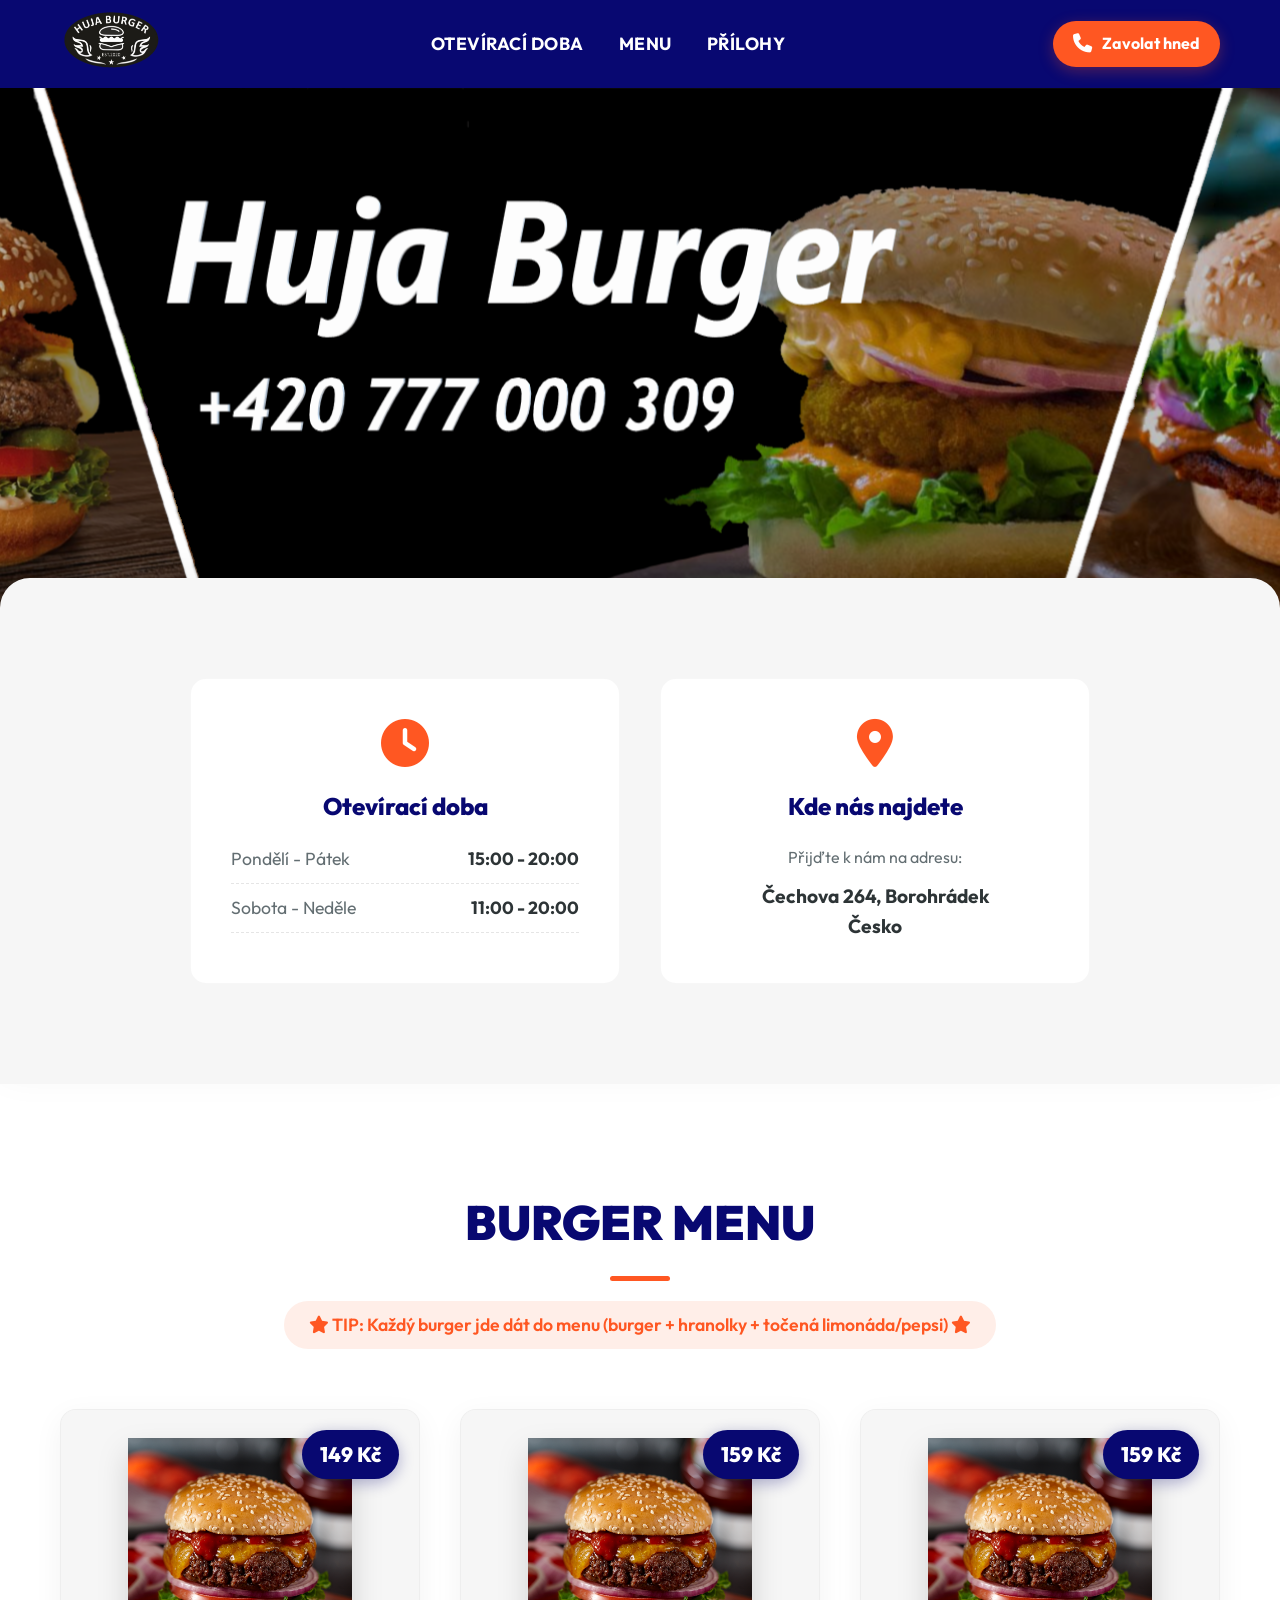
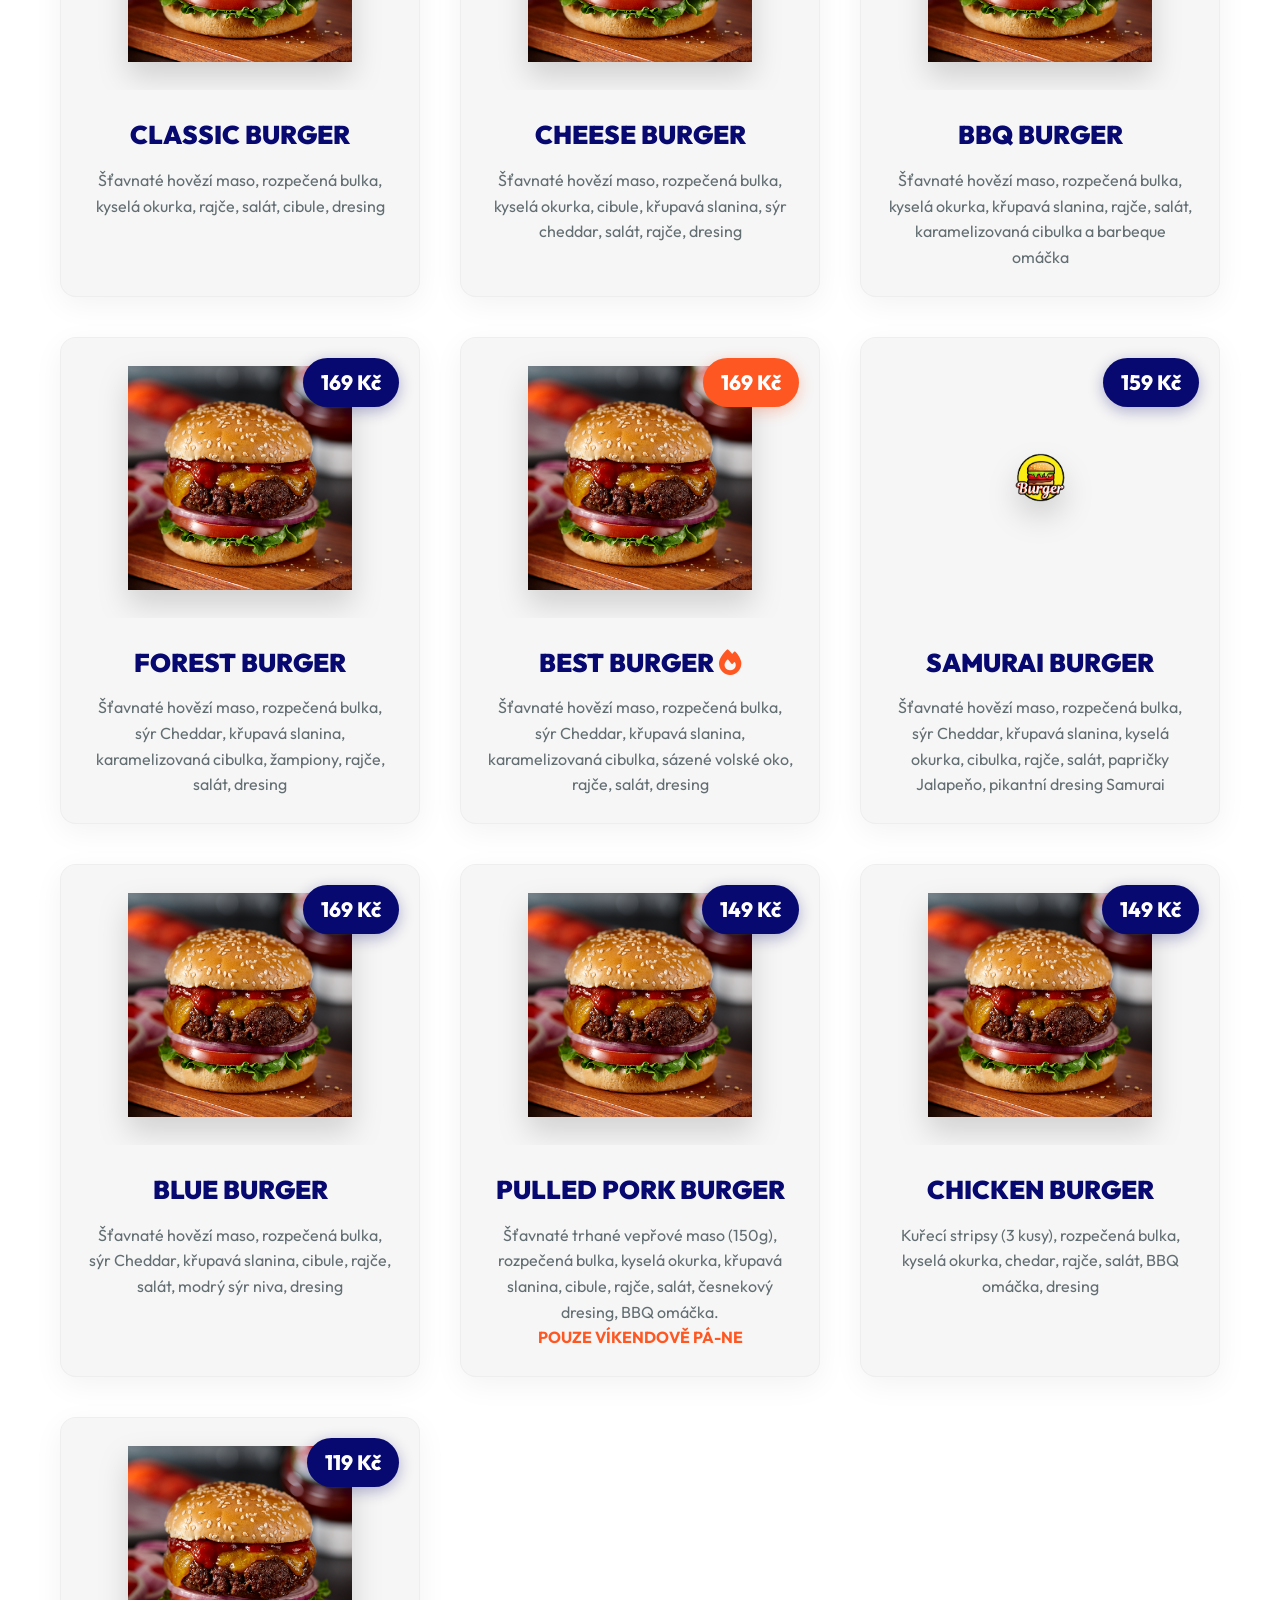
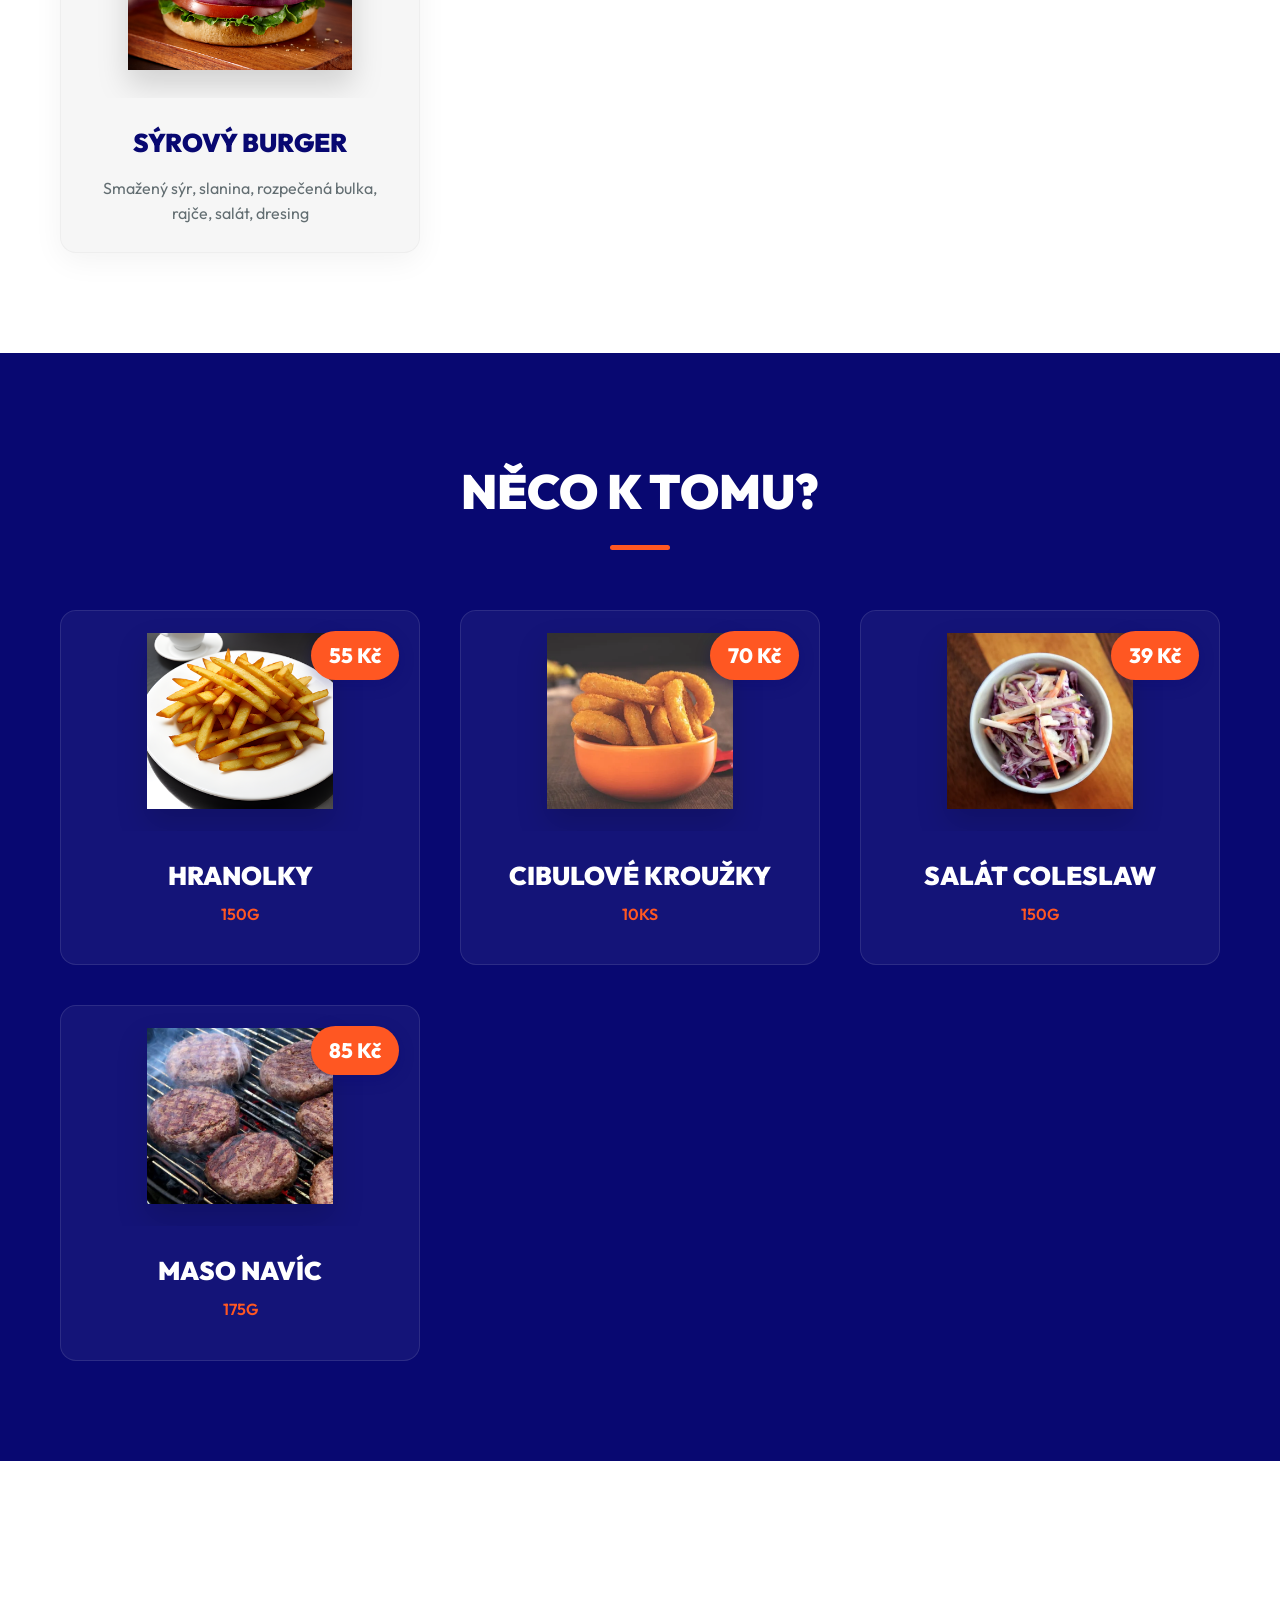
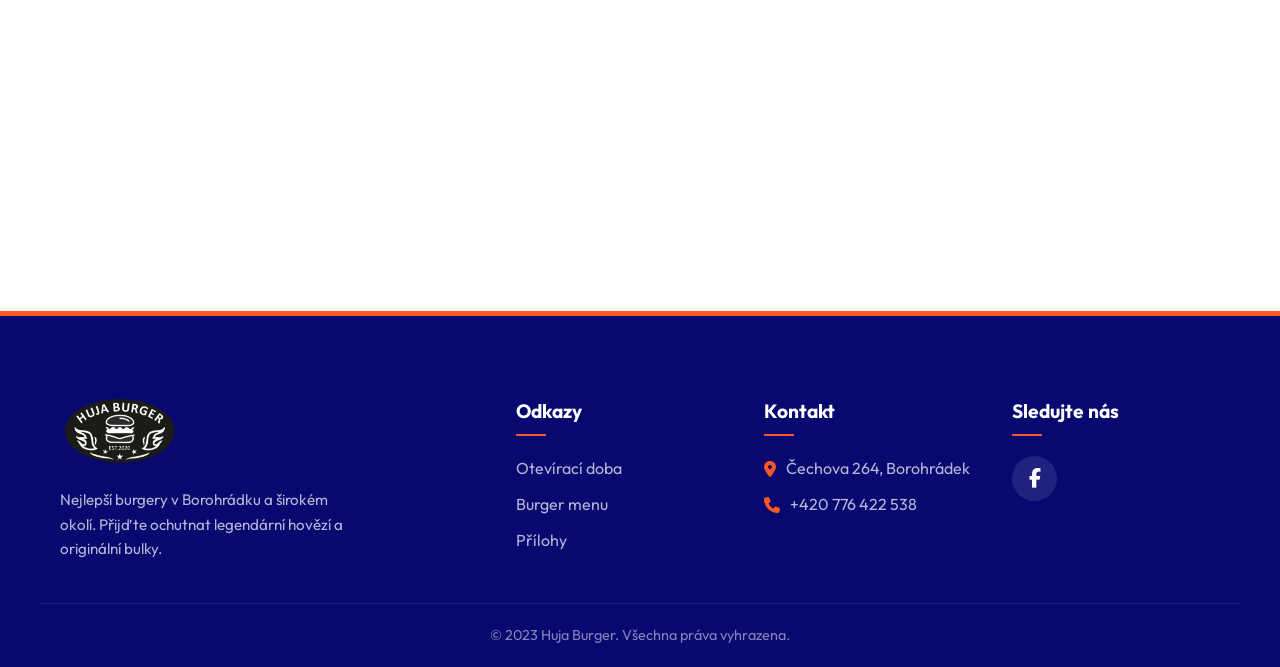
<file: index.html>
<!DOCTYPE html>
<html lang="cs">
<head>
    <meta charset="UTF-8">
    <meta http-equiv="refresh" content="0; url=v2-moderni-verze/index.html">
    <title>Přesměrování na novou verzi...</title>
</head>
<body>
    <p>Probíhá přesměrování na modernizovanou verzi webu...</p>
    <p>Pokud k přesměrování nedojde automaticky, <a href="v2-moderni-verze/index.html">klikněte zde</a>.</p>
</body>
</html>
</file>
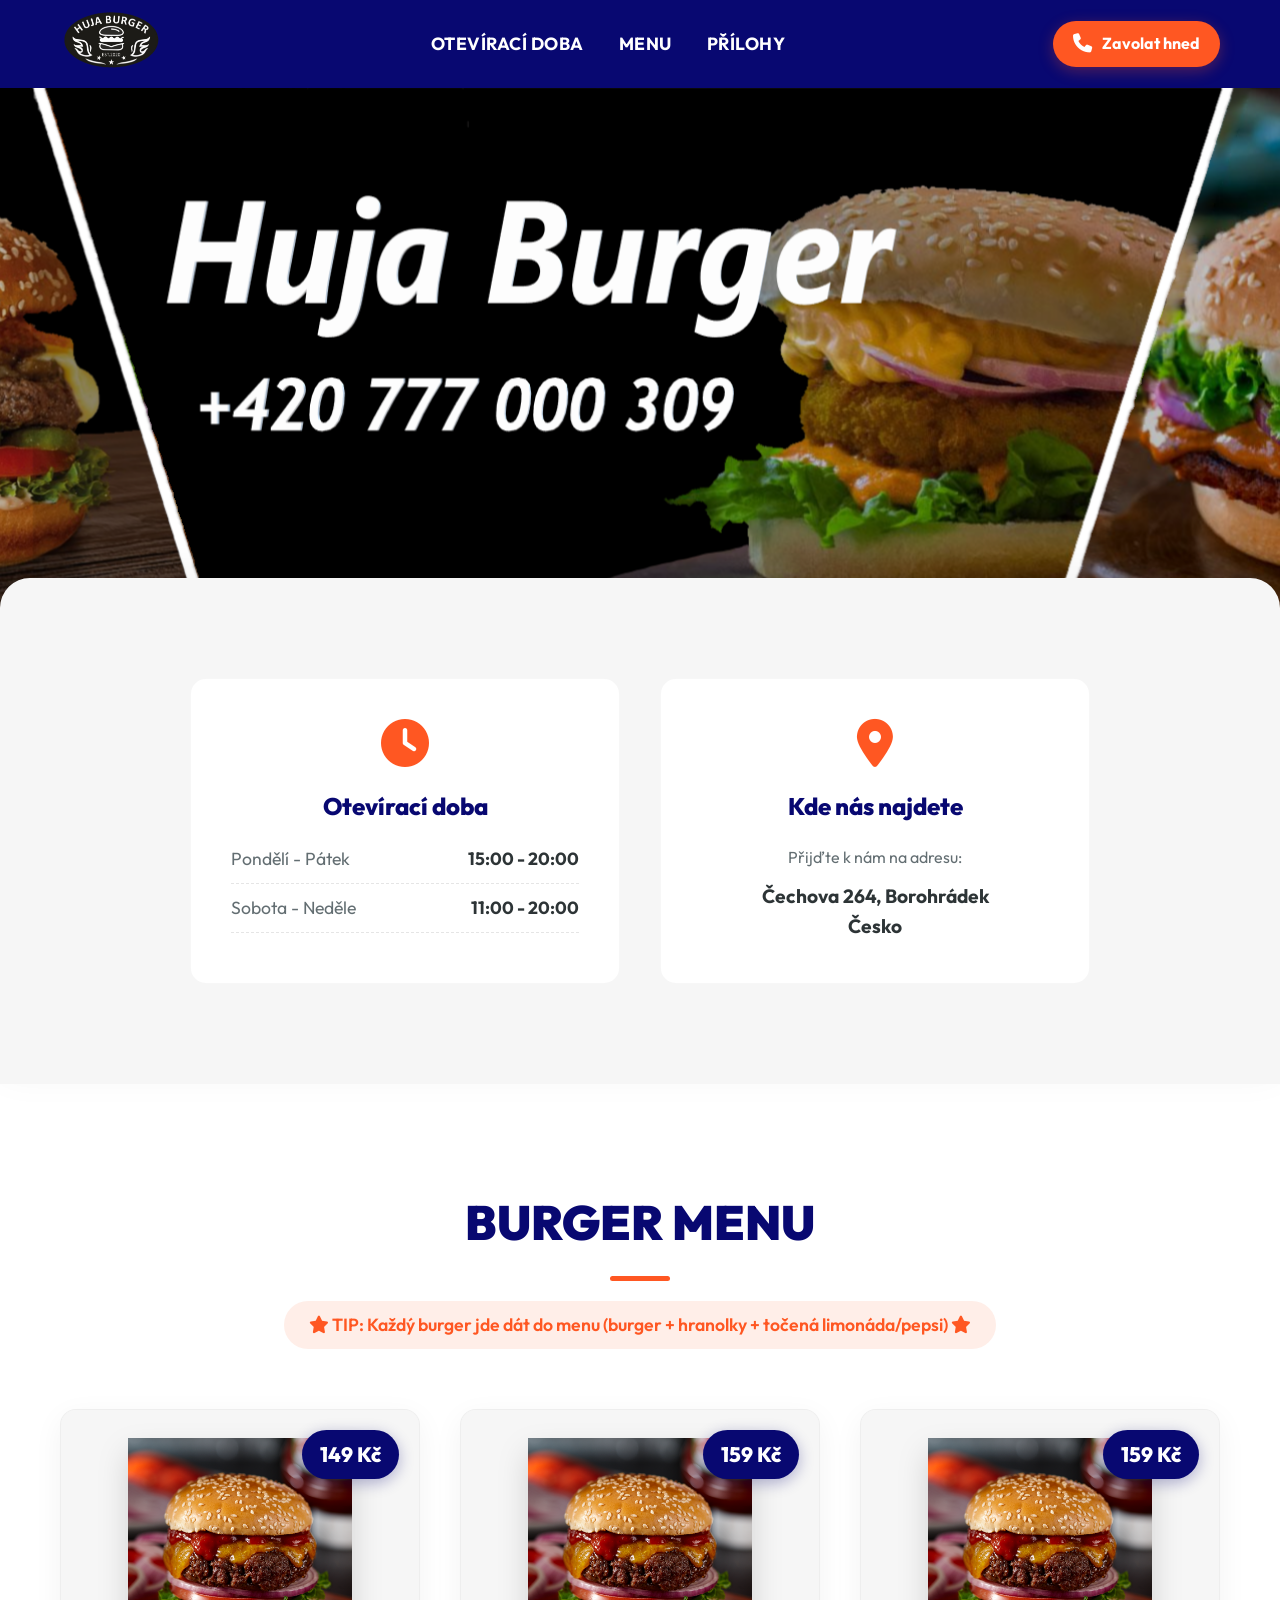
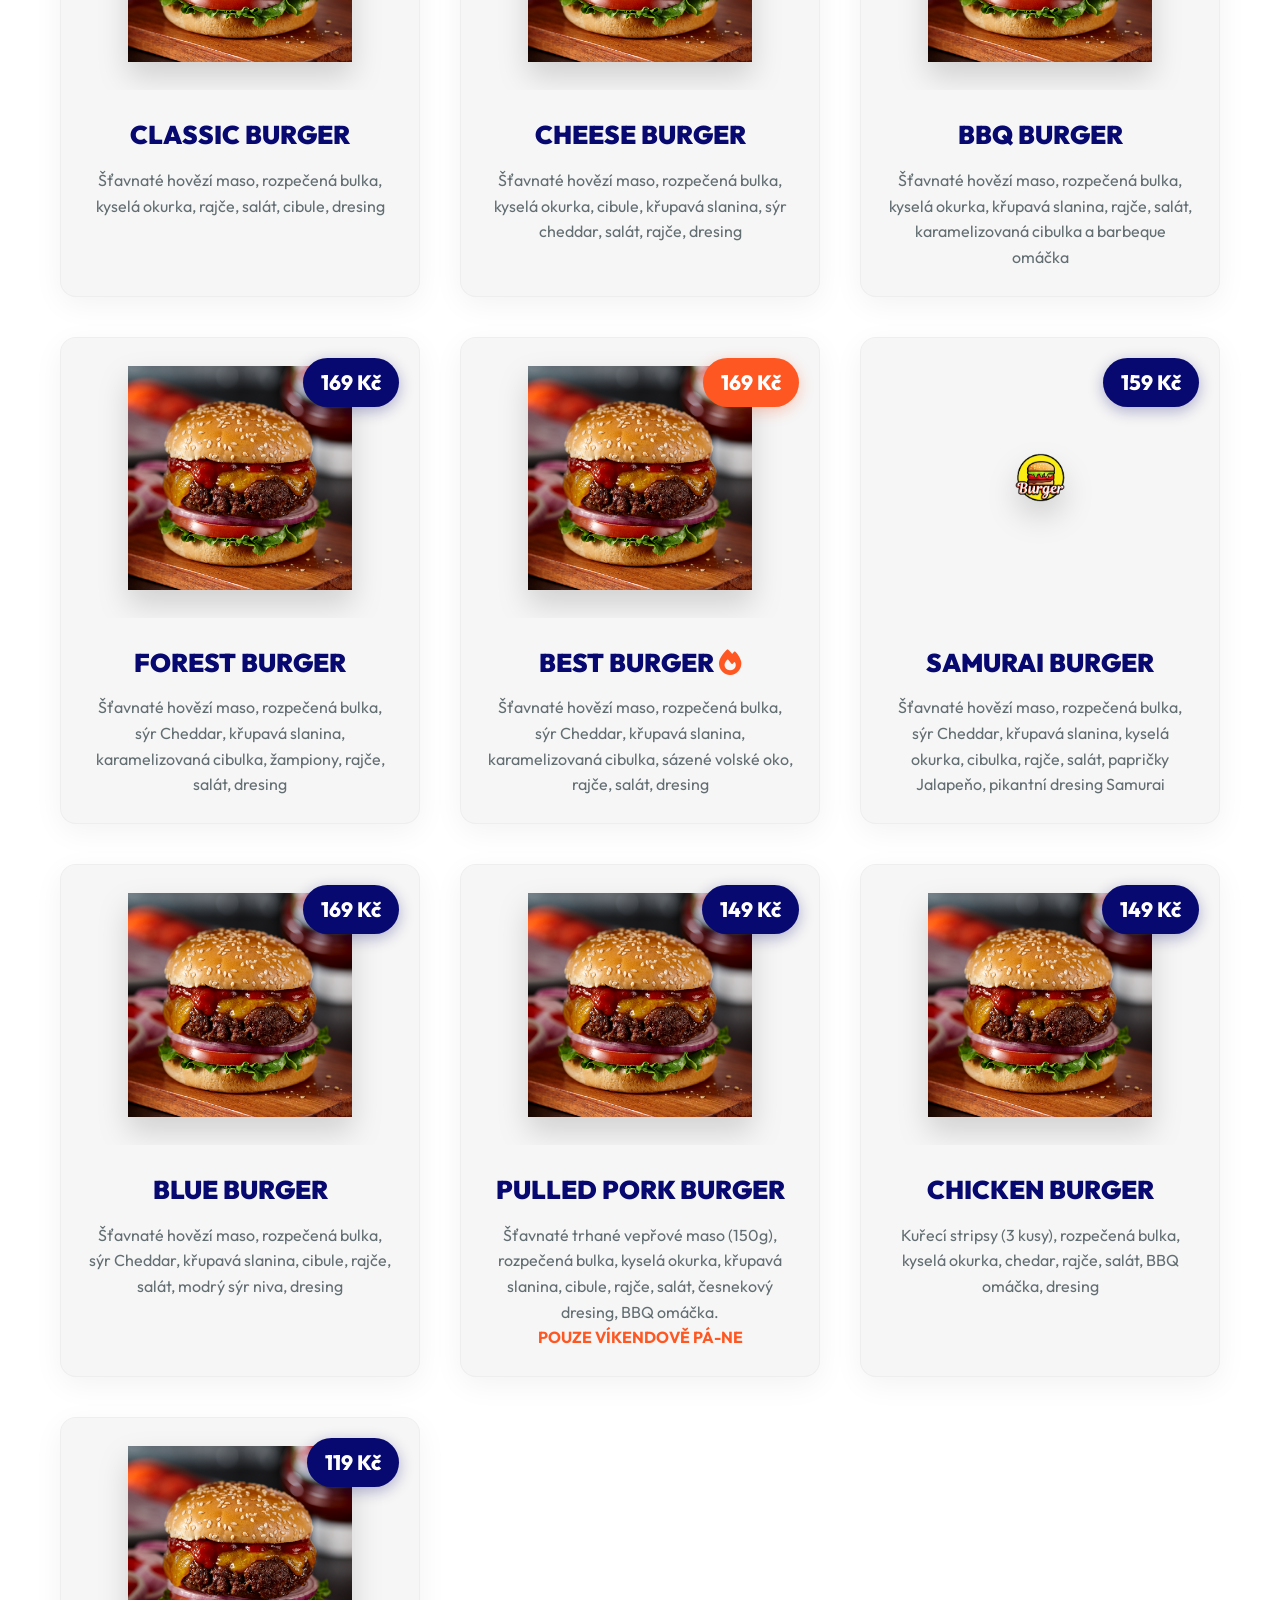
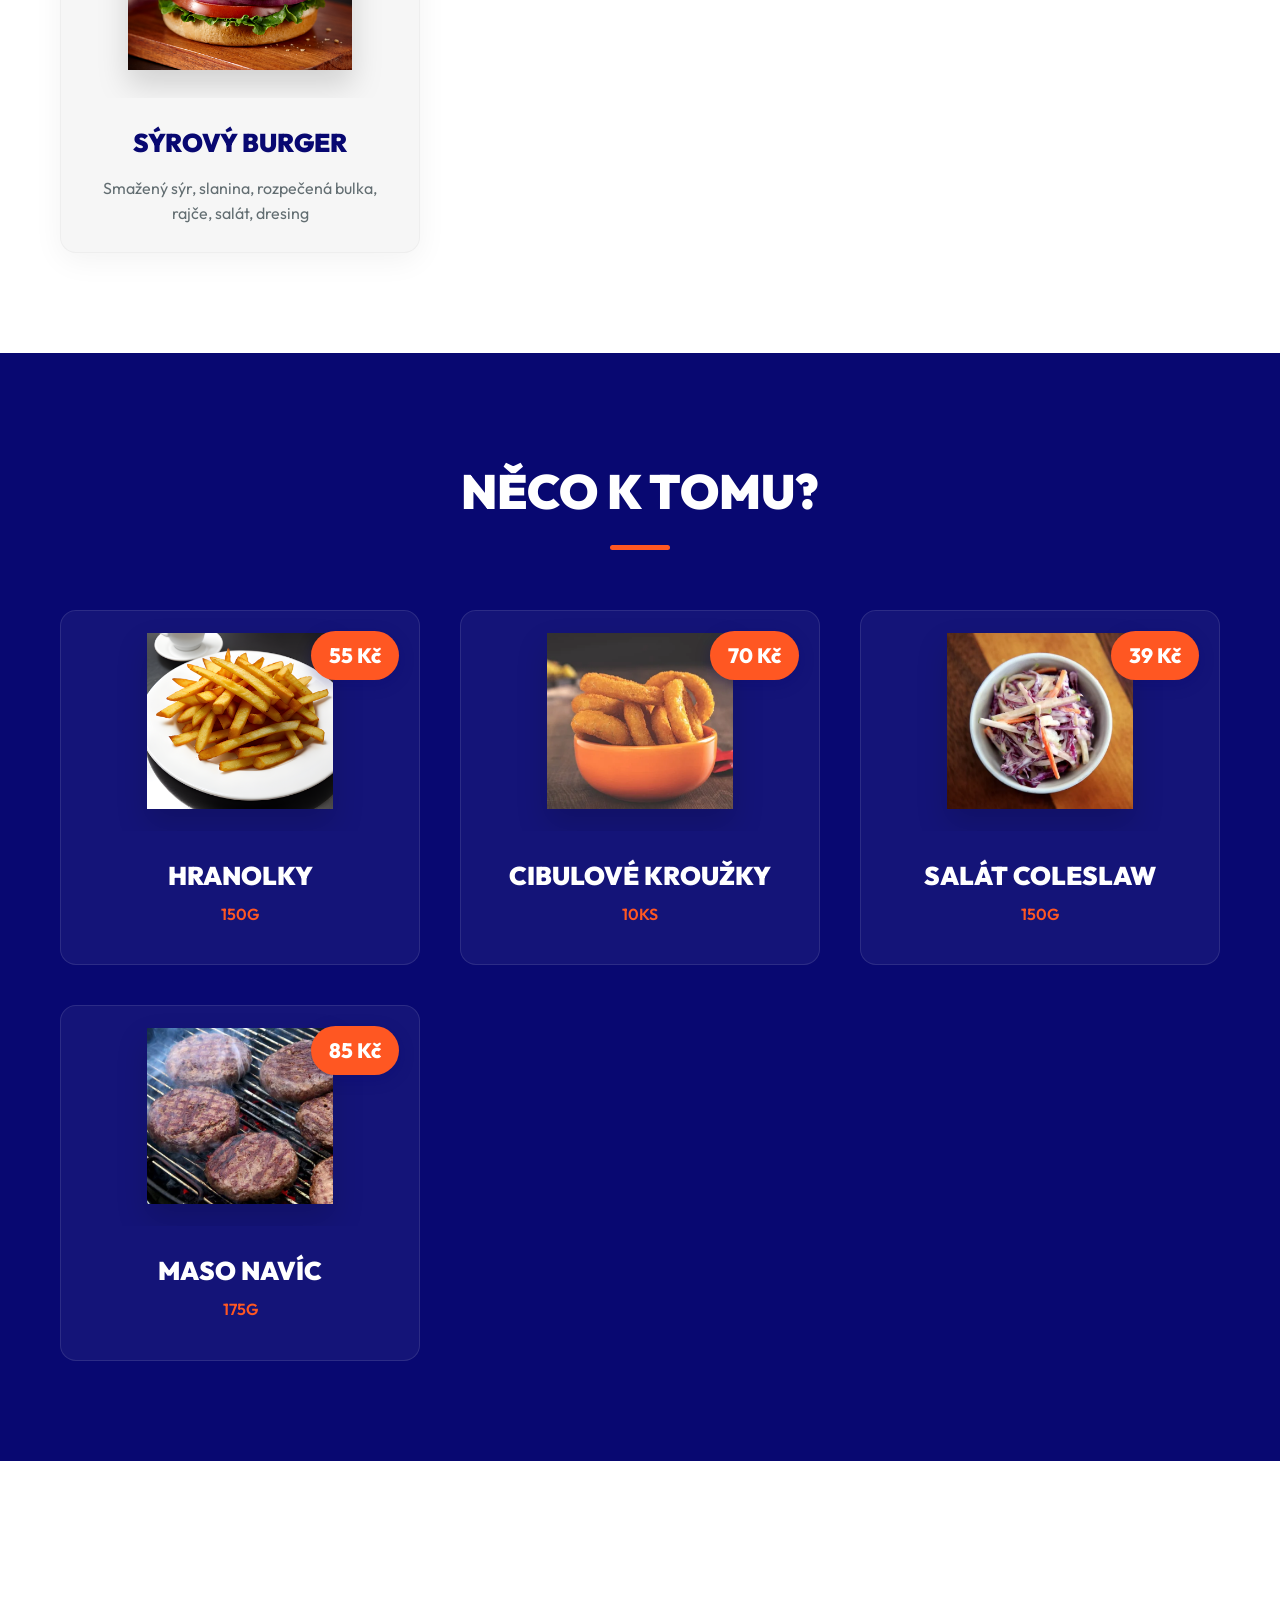
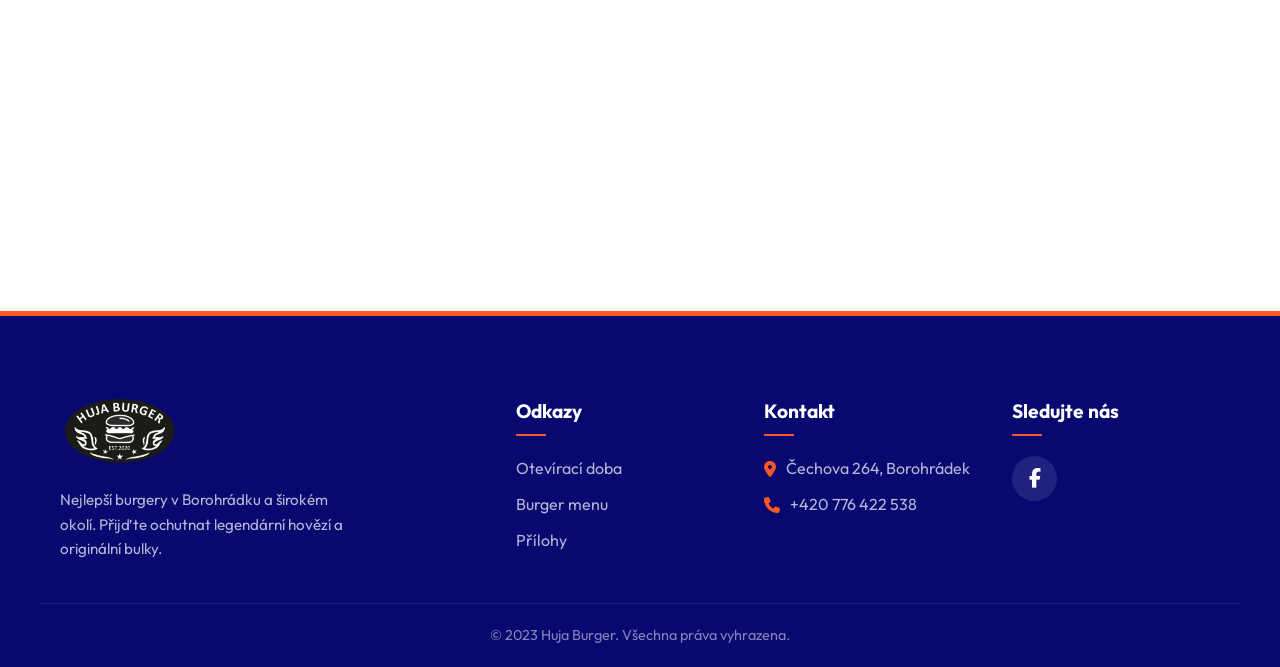
<file: v2-moderni-verze/index.html>
<!DOCTYPE html>
<html lang="cs">
<head>
    <meta charset="UTF-8">
    <meta name="viewport" content="width=device-width, initial-scale=1.0">
    <title>Huja-Burger - To pravé pro gurmány</title>
    <link rel="icon" type="image/png" href="assets/h.png">
    <!-- Font Awesome pro ikonky -->
    <link rel="stylesheet" href="https://cdnjs.cloudflare.com/ajax/libs/font-awesome/6.4.2/css/all.min.css">
    <!-- Google Fonts -->
    <link href="https://fonts.googleapis.com/css2?family=Outfit:wght@300;400;600;800;900&display=swap" rel="stylesheet">
    <!-- Hlavní CSS -->
    <link rel="stylesheet" href="style.css">
</head>
<body>
    <!-- Navigace -->
    <header class="navbar">
        <div class="nav-container">
            <a href="#" class="logo-link">
                <img src="assets/huja burger logo 2.png" alt="Huja Burger Logo" class="logo">
            </a>
            <nav class="nav-links">
                <a href="#info" class="nav-item">Otevírací doba</a>
                <a href="#menu" class="nav-item">Menu</a>
                <a href="#sides" class="nav-item">Přílohy</a>
            </nav>
            <a href="tel:+420776422538" class="phone-button" title="Zavolat nám">
                <i class="fa-solid fa-phone phone-icon"></i>
                <span class="phone-text">Zavolat hned</span>
            </a>
        </div>
    </header>

    <main>
        <!-- Hero Sekce -->
        <section class="hero" id="home">
            <!-- Původní banner s textem uvnitř obrázku -->
        </section>

        <!-- Informace (Otevírací doba) -->
        <section class="info-section" id="info">
            <div class="container">
                <div class="info-grid">
                    <div class="info-card">
                        <i class="fa-solid fa-clock info-icon"></i>
                        <h2 class="info-title">Otevírací doba</h2>
                        <ul class="hours-list">
                            <li><span>Pondělí - Pátek</span> <span class="time">15:00 - 20:00</span></li>
                            <li><span>Sobota - Neděle</span> <span class="time">11:00 - 20:00</span></li>
                        </ul>
                    </div>
                    <div class="info-card">
                        <i class="fa-solid fa-location-dot info-icon"></i>
                        <h2 class="info-title">Kde nás najdete</h2>
                        <p class="location-desc">Přijďte k nám na adresu:</p>
                        <p class="location-address">Čechova 264, Borohrádek<br>Česko</p>
                    </div>
                </div>
            </div>
        </section>

        <!-- Menu sekce (Burgery) -->
        <section class="menu-section" id="menu">
            <div class="container">
                <div class="section-header">
                    <h2 class="section-title">Burger menu</h2>
                    <div class="divider"></div>
                    <p class="special-note"><i class="fa-solid fa-star"></i> TIP: Každý burger jde dát do menu (burger + hranolky + točená limonáda/pepsi) <i class="fa-solid fa-star"></i></p>
                </div>
                
                <div class="grid-container">
                    <!-- Burger 1 -->
                    <article class="food-card">
                        <div class="img-wrapper">
                            <img src="assets/burger 1.png" alt="Classic Burger" class="food-image">
                            <div class="price-tag">149 Kč</div>
                        </div>
                        <div class="food-details">
                            <h3 class="food-name">Classic Burger</h3>
                            <p class="food-desc">Šťavnaté hovězí maso, rozpečená bulka, kyselá okurka, rajče, salát, cibule, dresing</p>
                        </div>
                    </article>

                    <!-- Burger 2 -->
                    <article class="food-card">
                        <div class="img-wrapper">
                            <img src="assets/burger 1.png" alt="Cheese Burger" class="food-image">
                            <div class="price-tag">159 Kč</div>
                        </div>
                        <div class="food-details">
                            <h3 class="food-name">Cheese Burger</h3>
                            <p class="food-desc">Šťavnaté hovězí maso, rozpečená bulka, kyselá okurka, cibule, křupavá slanina, sýr cheddar, salát, rajče, dresing</p>
                        </div>
                    </article>

                    <!-- Burger 3 -->
                    <article class="food-card">
                        <div class="img-wrapper">
                            <img src="assets/burger 1.png" alt="BBQ Burger" class="food-image">
                            <div class="price-tag">159 Kč</div>
                        </div>
                        <div class="food-details">
                            <h3 class="food-name">BBQ Burger</h3>
                            <p class="food-desc">Šťavnaté hovězí maso, rozpečená bulka, kyselá okurka, křupavá slanina, rajče, salát, karamelizovaná cibulka a barbeque omáčka</p>
                        </div>
                    </article>

                    <!-- Burger 4 -->
                    <article class="food-card">
                        <div class="img-wrapper">
                            <img src="assets/burger 1.png" alt="Forest Burger" class="food-image">
                            <div class="price-tag">169 Kč</div>
                        </div>
                        <div class="food-details">
                            <h3 class="food-name">Forest Burger</h3>
                            <p class="food-desc">Šťavnaté hovězí maso, rozpečená bulka, sýr Cheddar, křupavá slanina, karamelizovaná cibulka, žampiony, rajče, salát, dresing</p>
                        </div>
                    </article>

                    <!-- Burger 5 -->
                    <article class="food-card">
                        <div class="img-wrapper">
                            <img src="assets/burger 1.png" alt="Best Burger" class="food-image">
                            <div class="price-tag hot-tag">169 Kč</div>
                        </div>
                        <div class="food-details">
                            <h3 class="food-name">Best Burger <i class="fa-solid fa-fire text-accent"></i></h3>
                            <p class="food-desc">Šťavnaté hovězí maso, rozpečená bulka, sýr Cheddar, křupavá slanina, karamelizovaná cibulka, sázené volské oko, rajče, salát, dresing</p>
                        </div>
                    </article>

                    <!-- Burger 6 -->
                    <article class="food-card">
                        <div class="img-wrapper">
                            <img src="assets/burger 6.png" alt="Samurai Burger" class="food-image">
                            <div class="price-tag">159 Kč</div>
                        </div>
                        <div class="food-details">
                            <h3 class="food-name">Samurai Burger</h3>
                            <p class="food-desc">Šťavnaté hovězí maso, rozpečená bulka, sýr Cheddar, křupavá slanina, kyselá okurka, cibulka, rajče, salát, papričky Jalapeňo, pikantní dresing Samurai</p>
                        </div>
                    </article>

                    <!-- Burger 7 -->
                    <article class="food-card">
                        <div class="img-wrapper">
                            <img src="assets/burger 1.png" alt="Blue Burger" class="food-image">
                            <div class="price-tag">169 Kč</div>
                        </div>
                        <div class="food-details">
                            <h3 class="food-name">Blue Burger</h3>
                            <p class="food-desc">Šťavnaté hovězí maso, rozpečená bulka, sýr Cheddar, křupavá slanina, cibule, rajče, salát, modrý sýr niva, dresing</p>
                        </div>
                    </article>

                    <!-- Burger 8 -->
                    <article class="food-card">
                        <div class="img-wrapper">
                            <img src="assets/burger 1.png" alt="Pulled Pork Burger" class="food-image">
                            <div class="price-tag weekend-tag">149 Kč</div>
                        </div>
                        <div class="food-details">
                            <h3 class="food-name">Pulled Pork Burger</h3>
                            <p class="food-desc">Šťavnaté trhané vepřové maso (150g), rozpečená bulka, kyselá okurka, křupavá slanina, cibule, rajče, salát, česnekový dresing, BBQ omáčka. <br><strong class="text-accent">POUZE VÍKENDOVĚ PÁ-NE</strong></p>
                        </div>
                    </article>

                    <!-- Burger 9 -->
                    <article class="food-card">
                        <div class="img-wrapper">
                            <img src="assets/burger 1.png" alt="Chicken Burger" class="food-image">
                            <div class="price-tag">149 Kč</div>
                        </div>
                        <div class="food-details">
                            <h3 class="food-name">Chicken Burger</h3>
                            <p class="food-desc">Kuřecí stripsy (3 kusy), rozpečená bulka, kyselá okurka, chedar, rajče, salát, BBQ omáčka, dresing</p>
                        </div>
                    </article>

                    <!-- Burger 10 -->
                    <article class="food-card">
                        <div class="img-wrapper">
                            <img src="assets/burger 1.png" alt="Sýrový Burger" class="food-image">
                            <div class="price-tag">119 Kč</div>
                        </div>
                        <div class="food-details">
                            <h3 class="food-name">Sýrový Burger</h3>
                            <p class="food-desc">Smažený sýr, slanina, rozpečená bulka, rajče, salát, dresing</p>
                        </div>
                    </article>
                </div>
            </div>
        </section>

        <!-- Sekce Přílohy -->
        <section class="sides-section" id="sides">
            <div class="container">
                <div class="section-header">
                    <h2 class="section-title">Něco k tomu?</h2>
                    <div class="divider"></div>
                </div>
                
                <div class="grid-container">
                    <article class="food-card side-card">
                        <div class="img-wrapper">
                            <img src="assets/hranolky.png" alt="Hranolky" class="food-image">
                            <div class="price-tag">55 Kč</div>
                        </div>
                        <div class="food-details">
                            <h3 class="food-name">Hranolky <span class="weight">150g</span></h3>
                        </div>
                    </article>

                    <article class="food-card side-card">
                        <div class="img-wrapper">
                            <img src="assets/kroužky.png" alt="Cibulové kroužky" class="food-image">
                            <div class="price-tag">70 Kč</div>
                        </div>
                        <div class="food-details">
                            <h3 class="food-name">Cibulové kroužky <span class="weight">10ks</span></h3>
                        </div>
                    </article>

                    <article class="food-card side-card">
                        <div class="img-wrapper">
                            <img src="assets/salát.png" alt="Salát Coleslaw" class="food-image">
                            <div class="price-tag">39 Kč</div>
                        </div>
                        <div class="food-details">
                            <h3 class="food-name">Salát Coleslaw <span class="weight">150g</span></h3>
                        </div>
                    </article>

                    <article class="food-card side-card">
                        <div class="img-wrapper">
                            <img src="assets/maso.png" alt="Maso navíc" class="food-image">
                            <div class="price-tag">85 Kč</div>
                        </div>
                        <div class="food-details">
                            <h3 class="food-name">Maso navíc <span class="weight">175g</span></h3>
                        </div>
                    </article>
                </div>
            </div>
        </section>

        <!-- Mapa -->
        <section class="map-section">
            <iframe src="https://www.google.com/maps/embed?pb=!1m18!1m12!1m3!1d4901.813142299633!2d16.090111806476735!3d50.09719240830091!2m3!1f0!2f0!3f0!3m2!1i1024!2i768!4f13.1!3m3!1m2!1s0x470ddbbdd74ee56d%3A0xd5b6a28c98f34bc7!2sHuja%20Burger!5e0!3m2!1scs!2scz!4v1691768922115!5m2!1scs!2scz" width="100%" height="450" style="border:0;" allowfullscreen="" loading="lazy" referrerpolicy="no-referrer-when-downgrade"></iframe>
        </section>
    </main>

    <!-- Patička -->
    <footer class="footer">
        <div class="container footer-content">
            <!-- Sloupec 1: Značka -->
            <div class="footer-brand">
                <img src="assets/huja burger logo 2.png" alt="Huja Burger Logo" class="footer-logo">
                <p>Nejlepší burgery v Borohrádku a širokém okolí. Přijďte ochutnat legendární hovězí a originální bulky.</p>
            </div>
            
            <!-- Sloupec 2: Rychlé odkazy -->
            <div class="footer-links">
                <h4>Odkazy</h4>
                <ul>
                    <li><a href="#info">Otevírací doba</a></li>
                    <li><a href="#menu">Burger menu</a></li>
                    <li><a href="#sides">Přílohy</a></li>
                </ul>
            </div>

            <!-- Sloupec 3: Kontakt -->
            <div class="footer-contact">
                <h4>Kontakt</h4>
                <p><i class="fa-solid fa-location-dot"></i> Čechova 264, Borohrádek</p>
                <p><i class="fa-solid fa-phone"></i> +420 776 422 538</p>
            </div>
            
            <!-- Sloupec 4: Sítě -->
            <div class="footer-socials">
                <h4>Sledujte nás</h4>
                <div class="social-icons">
                    <a href="https://www.facebook.com/profile.php?id=100057360073443" target="_blank" rel="noopener noreferrer" class="social-icon" title="Facebook">
                        <i class="fab fa-facebook-f"></i>
                    </a>
                </div>
            </div>
        </div>
        
        <div class="footer-bottom">
            <p>&copy; 2023 Huja Burger. Všechna práva vyhrazena.</p>
        </div>
    </footer>
</body>
</html>
</file>
<file: v2-moderni-verze/style.css>
/* =========================================
   Základní nastavení (Reset a Proměnné)
   ========================================= */
:root {
    --primary-brand: #080871; /* Originální modrá - ponechána pro věrnost značce */
    --accent-color: #ff5722; /* Hřejivá oranžovo-červená barva (chuť k jídlu) */
    --accent-hover: #e64a19;
    --bg-main: #ffffff;
    --bg-card: #f6f6f6; /* Odpovídá původní rgb(246, 246, 246) */
    --text-main: #2d3436;
    --text-muted: #636e72;
    --shadow-soft: 0 8px 30px rgba(0, 0, 0, 0.05);
    --shadow-hover: 0 15px 45px rgba(8, 8, 113, 0.15);
    --border-radius: 16px;
    --transition: all 0.3s cubic-bezier(0.25, 0.8, 0.25, 1);
}

* {
    margin: 0;
    padding: 0;
    box-sizing: border-box;
}

html {
    scroll-behavior: smooth;
}

body {
    font-family: 'Outfit', sans-serif;
    background-color: var(--bg-main);
    color: var(--text-main);
    line-height: 1.6;
}

.container {
    max-width: 1200px;
    margin: 0 auto;
    padding: 0 20px;
}

.text-accent {
    color: var(--accent-color);
}

/* =========================================
   Navigace (Header)
   ========================================= */
.navbar {
    position: sticky;
    top: 0;
    width: 100%;
    background-color: var(--primary-brand);
    z-index: 1000;
    padding: 10px 0;
    transition: var(--transition);
}

.nav-container {
    max-width: 1200px;
    margin: 0 auto;
    padding: 0 20px;
    display: flex;
    justify-content: space-between;
    align-items: center;
}

.logo {
    height: 60px;
    transition: transform 0.4s ease;
}

.logo:hover {
    transform: scale(1.05) rotate(-2deg);
}

.nav-links {
    display: flex;
    gap: 35px;
}

.nav-item {
    color: white;
    text-decoration: none;
    font-size: 1.1rem;
    font-weight: 700;
    position: relative;
    padding: 5px 0;
    text-transform: uppercase;
    letter-spacing: 0.5px;
    transition: color 0.3s ease;
}

.nav-item:hover {
    color: var(--accent-color);
}

.nav-item::after {
    content: '';
    position: absolute;
    width: 0;
    height: 3px;
    bottom: 0;
    left: 50%;
    background-color: var(--accent-color);
    transition: all 0.3s ease;
    transform: translateX(-50%);
    border-radius: 2px;
}

.nav-item:hover::after {
    width: 100%;
}

.phone-button {
    display: flex;
    align-items: center;
    gap: 10px;
    background-color: var(--accent-color);
    color: white;
    padding: 10px 20px;
    border-radius: 30px;
    text-decoration: none;
    font-weight: 700;
    transition: var(--transition);
    box-shadow: 0 4px 15px rgba(255, 87, 34, 0.3);
}

.phone-icon {
    font-size: 1.2rem;
}

.phone-button:hover {
    background-color: var(--accent-hover);
    transform: translateY(-2px);
    box-shadow: 0 8px 25px rgba(255, 87, 34, 0.4);
}

/* =========================================
   Hero Sekce
   ========================================= */
.hero {
    width: 100%;
    height: 60vh;
    min-height: 400px;
    background-image: url('assets/burger banner 6.png');
    background-size: cover;
    background-position: center;
    position: relative;
}

/* =========================================
   Společné styly pro sekce
   ========================================= */
section {
    padding: 100px 0;
    /* DŮLEŽITÉ: Oprava překrývání menu nad titulky sekcí */
    scroll-margin-top: 80px;
}

.section-header {
    text-align: center;
    margin-bottom: 60px;
}

.section-title {
    font-size: 3rem;
    font-weight: 900;
    color: var(--primary-brand);
    text-transform: uppercase;
    margin-bottom: 15px;
}

.divider {
    height: 5px;
    width: 60px;
    background-color: var(--accent-color);
    margin: 0 auto;
    border-radius: 5px;
}

/* =========================================
   Info Sekce (Otevírací doba)
   ========================================= */
.info-section {
    background-color: var(--bg-card);
    position: relative;
    z-index: 5;
    margin-top: -50px;
    border-radius: 30px 30px 0 0;
    box-shadow: 0 -10px 40px rgba(0,0,0,0.05);
}

.info-grid {
    display: grid;
    grid-template-columns: repeat(auto-fit, minmax(300px, 1fr));
    gap: 40px;
    max-width: 900px;
    margin: 0 auto;
}

.info-card {
    text-align: center;
    padding: 40px;
    background: var(--bg-main);
    border-radius: var(--border-radius);
    transition: var(--transition);
    border: 1px solid rgba(0,0,0,0.03);
}

.info-card:hover {
    transform: translateY(-10px);
    box-shadow: var(--shadow-hover);
    background: white;
}

.info-icon {
    font-size: 3rem;
    color: var(--accent-color);
    margin-bottom: 20px;
}

.info-title {
    font-size: 1.5rem;
    color: var(--primary-brand);
    margin-bottom: 20px;
    font-weight: 800;
}

.hours-list {
    list-style: none;
    font-size: 1.1rem;
    color: var(--text-muted);
}

.hours-list li {
    display: flex;
    justify-content: space-between;
    margin-bottom: 10px;
    padding-bottom: 10px;
    border-bottom: 1px dashed rgba(0,0,0,0.1);
}

.hours-list .time {
    font-weight: 700;
    color: var(--text-main);
}

.location-desc {
    color: var(--text-muted);
    margin-bottom: 10px;
}

.location-address {
    font-size: 1.2rem;
    font-weight: 700;
    color: var(--text-main);
}

/* =========================================
   Menu a Přílohy
   ========================================= */
.special-note {
    text-align: center;
    font-size: 1.1rem;
    font-weight: 600;
    color: var(--accent-color);
    margin-top: 20px;
    background: rgba(255, 87, 34, 0.1);
    display: inline-block;
    padding: 10px 25px;
    border-radius: 30px;
}

.grid-container {
    display: grid;
    grid-template-columns: repeat(auto-fill, minmax(320px, 1fr));
    gap: 40px;
    margin-top: 20px;
}

/* =========================================
   Karta jídla (Food Card)
   ========================================= */
.food-card {
    background: var(--bg-card);
    border-radius: var(--border-radius);
    overflow: hidden;
    box-shadow: var(--shadow-soft);
    transition: var(--transition);
    position: relative;
    border: 1px solid rgba(0,0,0,0.03);
}

.food-card:hover {
    transform: translateY(-12px);
    box-shadow: var(--shadow-hover);
}

.img-wrapper {
    position: relative;
    width: 100%;
    height: 280px;
    overflow: hidden;
    background-color: var(--bg-card); /* Aby splynulo s fotkou */
    display: flex;
    justify-content: center;
    align-items: center;
}

.food-image {
    width: 80%;
    height: 80%;
    object-fit: contain; /* Pro PNG s průhledností je tohle lepší */
    transition: transform 0.5s ease;
    filter: drop-shadow(0 15px 15px rgba(0,0,0,0.15));
}

.food-card:hover .food-image {
    transform: scale(1.1) rotate(2deg);
}

.price-tag {
    position: absolute;
    top: 20px;
    right: 20px;
    background: var(--primary-brand);
    color: white;
    font-weight: 800;
    font-size: 1.3rem;
    padding: 8px 18px;
    border-radius: 30px;
    box-shadow: 0 4px 15px rgba(8, 8, 113, 0.3);
}

.hot-tag {
    background: var(--accent-color);
    box-shadow: 0 4px 15px rgba(255, 87, 34, 0.3);
}

.food-details {
    padding: 25px;
    text-align: center;
}

.food-name {
    font-size: 1.6rem;
    font-weight: 900;
    color: var(--primary-brand);
    margin-bottom: 12px;
    text-transform: uppercase;
}

.food-desc {
    color: var(--text-muted);
    font-size: 1rem;
    line-height: 1.6;
}

.weight {
    font-size: 1rem;
    color: var(--accent-color);
    font-weight: 600;
    display: block;
    margin-top: 5px;
}

/* =========================================
   Sekce Přílohy
   ========================================= */
.sides-section {
    background-color: var(--primary-brand);
    color: white;
}

.sides-section .section-title {
    color: white;
}

.side-card {
    background-color: rgba(255, 255, 255, 0.05);
    border: 1px solid rgba(255, 255, 255, 0.1);
    box-shadow: none;
}

.side-card:hover {
    background-color: rgba(255, 255, 255, 0.1);
    box-shadow: 0 15px 45px rgba(0, 0, 0, 0.3);
}

.side-card .food-name {
    color: white;
}

.side-card .img-wrapper {
    background-color: transparent;
    height: 220px;
}

.side-card .price-tag {
    background: var(--accent-color);
}

/* =========================================
   Mapa
   ========================================= */
.map-section {
    padding: 0;
    line-height: 0;
}

/* =========================================
   Patička
   ========================================= */
.footer {
    background-color: var(--primary-brand); /* Nyní přesně odpovídá pozadí loga! */
    color: white;
    padding: 80px 0 20px;
    border-top: 5px solid var(--accent-color); /* Pěkné oddělení od mapy */
}

.footer-content {
    display: grid;
    grid-template-columns: 2fr 1fr 1fr 1fr;
    gap: 40px;
    border-bottom: 1px solid rgba(255,255,255,0.1);
    padding-bottom: 40px;
    margin-bottom: 20px;
}

.footer-brand .footer-logo {
    height: 70px;
    margin-bottom: 15px;
}

.footer-brand p {
    color: rgba(255,255,255,0.7);
    font-size: 0.95rem;
    max-width: 300px;
}

.footer h4 {
    font-size: 1.2rem;
    color: white;
    margin-bottom: 20px;
    position: relative;
    padding-bottom: 10px;
}

.footer h4::after {
    content: '';
    position: absolute;
    left: 0;
    bottom: 0;
    width: 30px;
    height: 2px;
    background-color: var(--accent-color);
}

.footer-links ul {
    list-style: none;
}

.footer-links ul li {
    margin-bottom: 10px;
}

.footer-links ul a {
    color: rgba(255,255,255,0.7);
    text-decoration: none;
    transition: var(--transition);
}

.footer-links ul a:hover {
    color: var(--accent-color);
    padding-left: 5px;
}

.footer-contact p {
    color: rgba(255,255,255,0.7);
    margin-bottom: 10px;
    display: flex;
    align-items: center;
    gap: 10px;
}

.footer-contact i {
    color: var(--accent-color);
}

.social-icons {
    display: flex;
    gap: 15px;
}

.social-icon {
    display: inline-flex;
    justify-content: center;
    align-items: center;
    width: 45px;
    height: 45px;
    background-color: rgba(255,255,255,0.1);
    color: white;
    border-radius: 50%;
    font-size: 1.2rem;
    text-decoration: none;
    transition: var(--transition);
}

.social-icon:hover {
    background-color: var(--accent-color);
    transform: translateY(-5px);
}

.footer-bottom {
    text-align: center;
    color: rgba(255,255,255,0.5);
    font-size: 0.9rem;
}

/* =========================================
   Responzivita
   ========================================= */
@media (max-width: 992px) {
    .hero-title {
        font-size: 3.5rem;
    }
    
    .footer-content {
        grid-template-columns: 1fr 1fr;
    }
}

@media (max-width: 768px) {
    .nav-container {
        flex-direction: column;
        gap: 15px;
    }
    
    .nav-links {
        gap: 20px;
        flex-wrap: wrap;
        justify-content: center;
    }
    
    .hero-title {
        font-size: 2.8rem;
    }
    
    .hero-subtitle {
        font-size: 1.1rem;
    }
    
    .hero-actions {
        flex-direction: column;
    }
    
    .section-title {
        font-size: 2.2rem;
    }

    .footer-content {
        grid-template-columns: 1fr;
        text-align: center;
        gap: 40px;
    }
    
    .footer-brand p {
        margin: 0 auto;
    }
    
    .footer h4::after {
        left: 50%;
        transform: translateX(-50%);
    }
    
    .footer-contact p {
        justify-content: center;
    }
    
    .social-icons {
        justify-content: center;
    }
}
</file>
